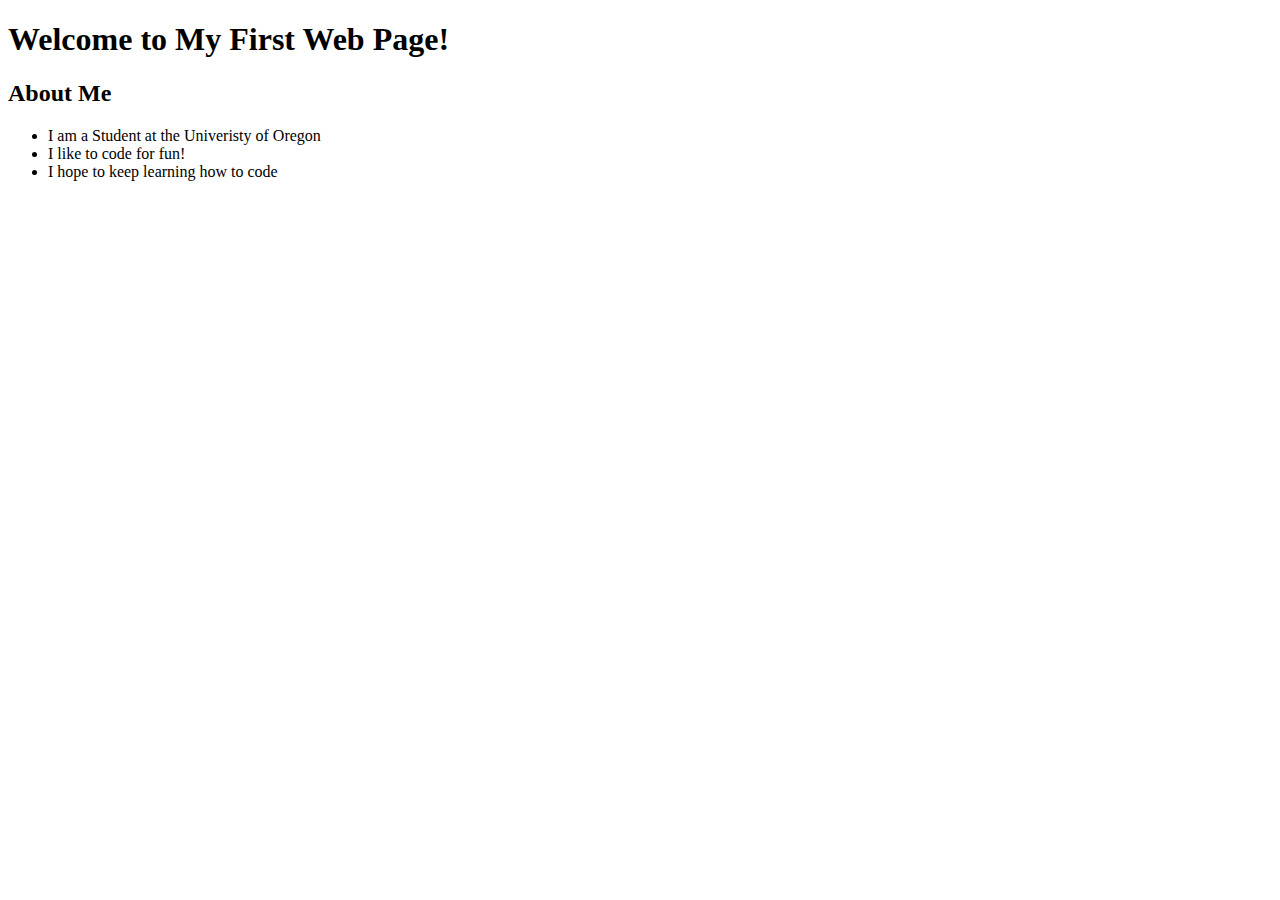
<file: HTML_Project/index.html>
<!DOCTYPE html>
<!-- The attribute lang="en" in an HTML document tells browsers and
 screen readers that the content is in English, which helps with
 pronunciation, translation, and language-specific formatting.-->
<html lang="en">
  <head>
    <meta charset="UTF-8" />
    <meta name="viewport" content="width=device-width, initial-scale=1.0" />
    <title>About Me</title>
  </head>
  <body>
    <h1>Welcome to My First Web Page!</h1>
    <h2>About Me</h2>
    <ul>
      <li>I am a Student at the Univeristy of Oregon</li>
      <li>I like to code for fun!</li>
      <li>I hope to keep learning how to code</li>
    </ul>
  </body>
</html>
</file>
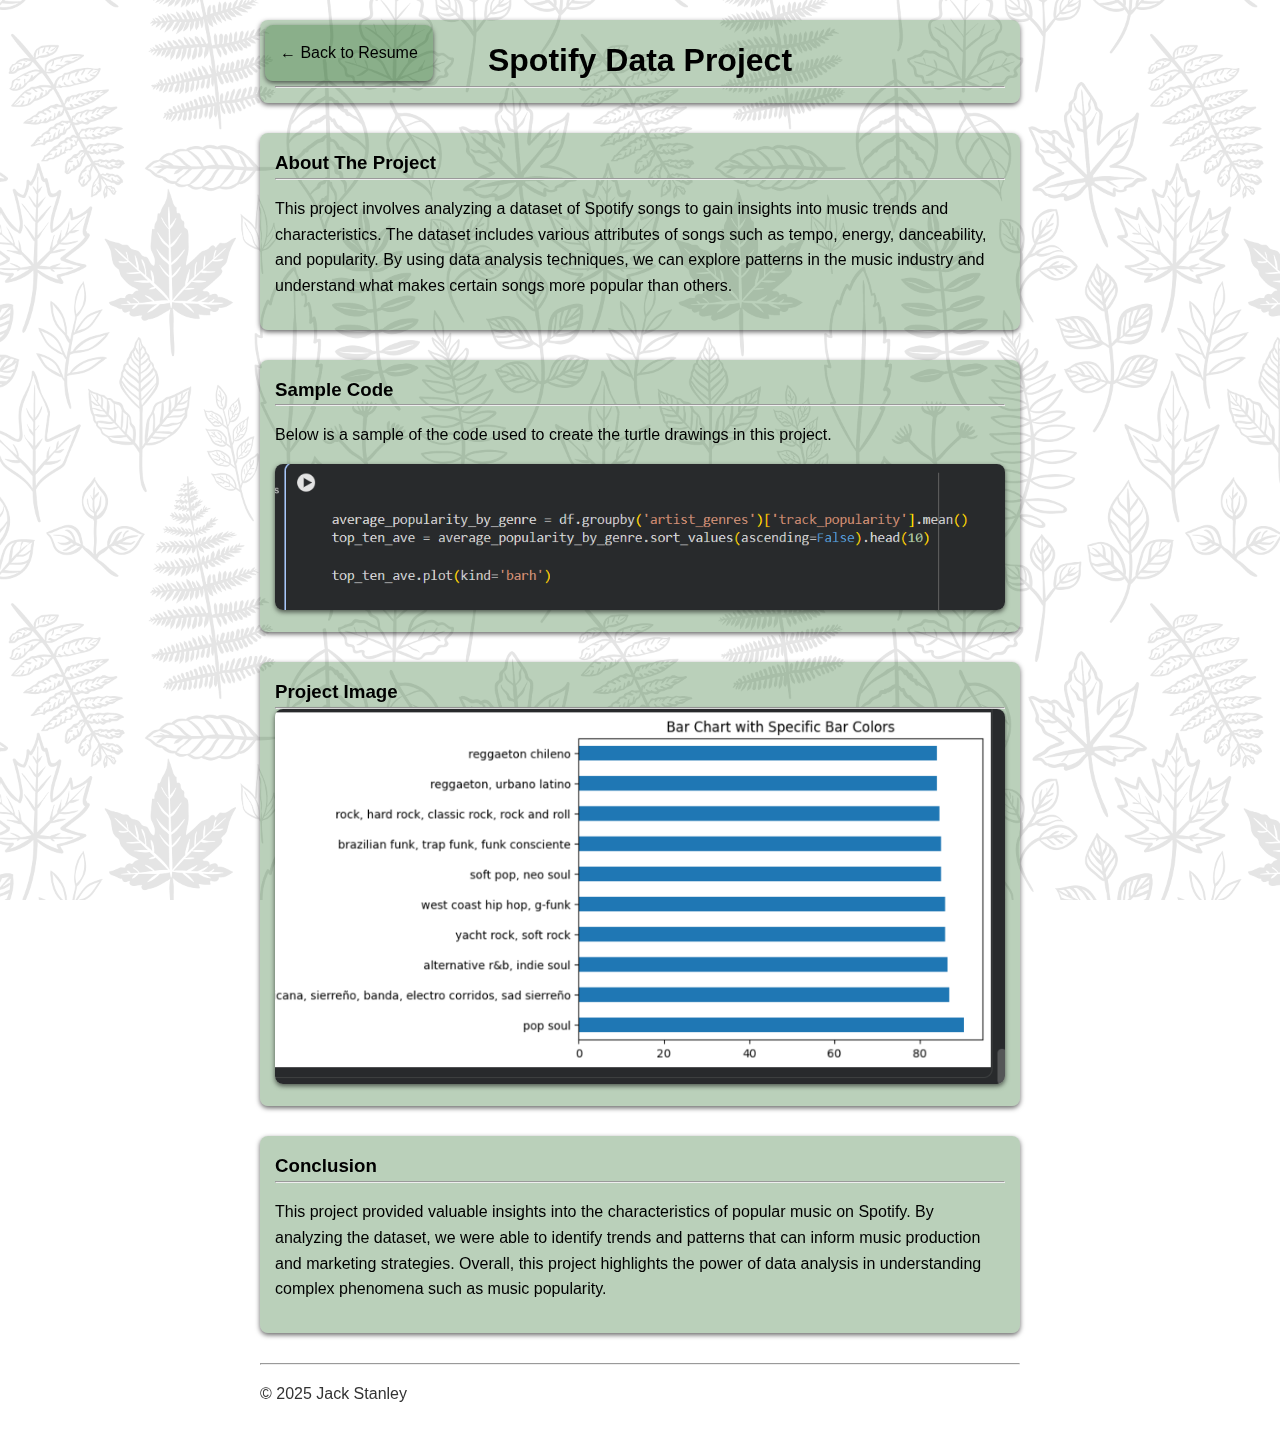
<file: Project_2.html>
<!DOCTYPE html>
<html>

    <head>
        <meta charset="UTF-8">
        <meta name="description" content="this is Jack Stanley's Resume page">
        <meta name="keywords" content="HTML, CSS, JavaScript">

        <meta name="author" content="Jack Stanley">
        <title> Jack Stanley's Project 2 </title>  
        <link rel="stylesheet" href="styles.css">
    </head>
        </section>
    <section class = "resume-return">
        <a href="project0.html"> &larr; Back to Resume </a>
    </section>

<header class = "turtle-section">
    <h1>Spotify Data Project</h1>
    <hr>
</header>
<!-- About The Project Section-->
    <section class = "turtle-section">
        <h3>About The Project</h3>
        <hr>
        <p>This project involves analyzing a dataset of Spotify songs to gain insights into music trends and characteristics. The dataset includes various attributes of songs such as tempo, energy, danceability, and popularity. By using data analysis techniques, we can explore patterns in the music industry and understand what makes certain songs more popular than others.


    </section>

<!-- Sample Code Image-->
    <section class="turtle-section"> 
        <h3>Sample Code</h3>
        <hr>
        <p> Below is a sample of the code used to create the turtle drawings in this project.
        </p>
        <img src="images/Project_6_img_2.png" class = "turtle_img" alt="Image Failed to Load">
    </section>

<!-- Project image section-->
    <section class="turtle-section">
        <h3> Project Image</h3>
        <hr>
        <img src="images/Project_6_img.png" class = "turtle_img" alt="Image Failed to Load">
    </section>
<!-- Footer Section-->
    <section class = "turtle-section">
        <h3> Conclusion</h3>
        <hr>
        <p> This project provided valuable insights into the characteristics of popular music on Spotify. By analyzing the dataset, we were able to identify trends and patterns that can inform music production and marketing strategies. Overall, this project highlights the power of data analysis in understanding complex phenomena such as music popularity.
        </p>
        
    </section>







<!--footer copyright and name -->
    <footer>
        <hr>
        <p> &copy; 2025 Jack Stanley </p>

</html>
</file>
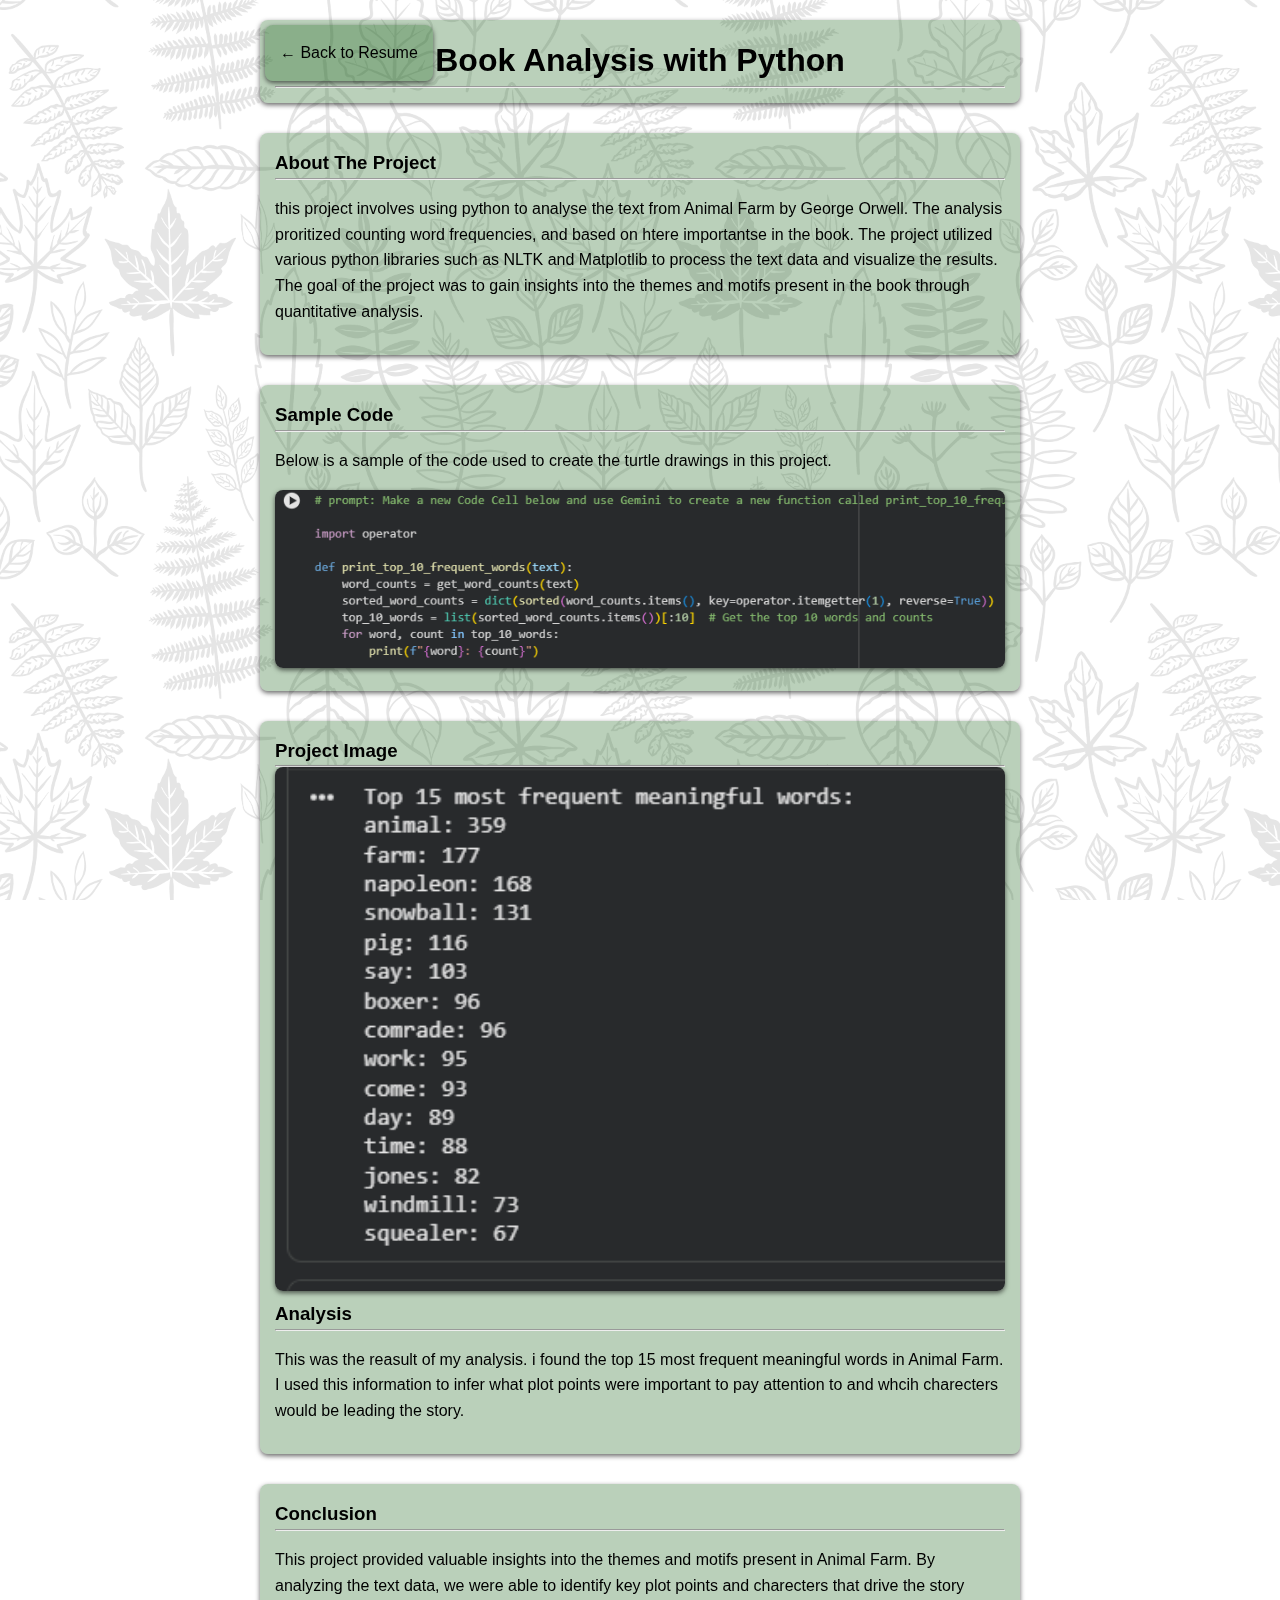
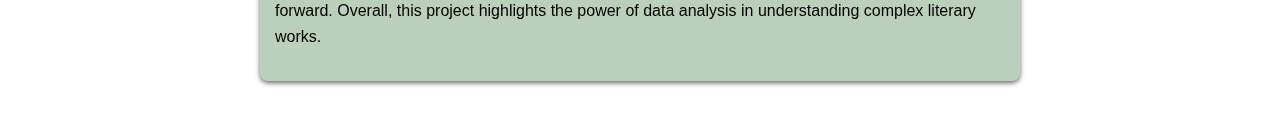
<file: Project_3.html>
<!DOCTYPE html>
<html>

    <head>
        <meta charset="UTF-8">
        <meta name="description" content="this is Jack Stanley's Resume page">
        <meta name="keywords" content="HTML, CSS, JavaScript">

        <meta name="author" content="Jack Stanley">
        <title> Jack Stanley's Project 3</title>  
        <link rel="stylesheet" href="styles.css">
    </head>
        </section>
    <section class = "resume-return">
        <a href="project0.html"> &larr; Back to Resume </a>
    </section>


<header class = "turtle-section">
    <h1>Book Analysis with Python</h1>
    <hr>
</header>
<!-- About The Project Section-->
    <section class = "turtle-section">
        <h3>About The Project</h3>
        <hr>
        <p>this project involves using python to analyse the text from Animal Farm by George Orwell. The analysis proritized counting word frequencies, and based on htere importantse in the book. The project utilized various python libraries such as NLTK and Matplotlib to process the text data and visualize the results. The goal of the project was to gain insights into the themes and motifs present in the book through quantitative analysis.
    </section>

<!-- Sample Code Image-->
    <section class="turtle-section"> 
        <h3>Sample Code</h3>
        <hr>
        <p> Below is a sample of the code used to create the turtle drawings in this project.
        </p>
        <img src="images/CS_Project_img_11.png" class = "turtle_img" alt="Image Failed to Load">
    </section>

<!-- Project image section-->
    <section class="turtle-section">
        <h3> Project Image</h3>
        <hr>
        <img src="images/CS_Project_img_10.png" class = "turtle_img" alt="Image Failed to Load">
        <h3>Analysis</h3>
        <hr>
        <p> This was the reasult of my analysis. i found the top 15 most frequent meaningful words in Animal Farm. I used this information to infer what plot points were important to pay attention to and whcih charecters would be leading the story. </p>
    </section>
<!-- Footer Section-->
    <section class = "turtle-section">
        <h3> Conclusion</h3>
        <hr>
        <p> This project provided valuable insights into the themes and motifs present in Animal Farm. By analyzing the text data, we were able to identify key plot points and charecters that drive the story forward. Overall, this project highlights the power of data analysis in understanding complex literary works.
        
    </section>




</html>
</file>
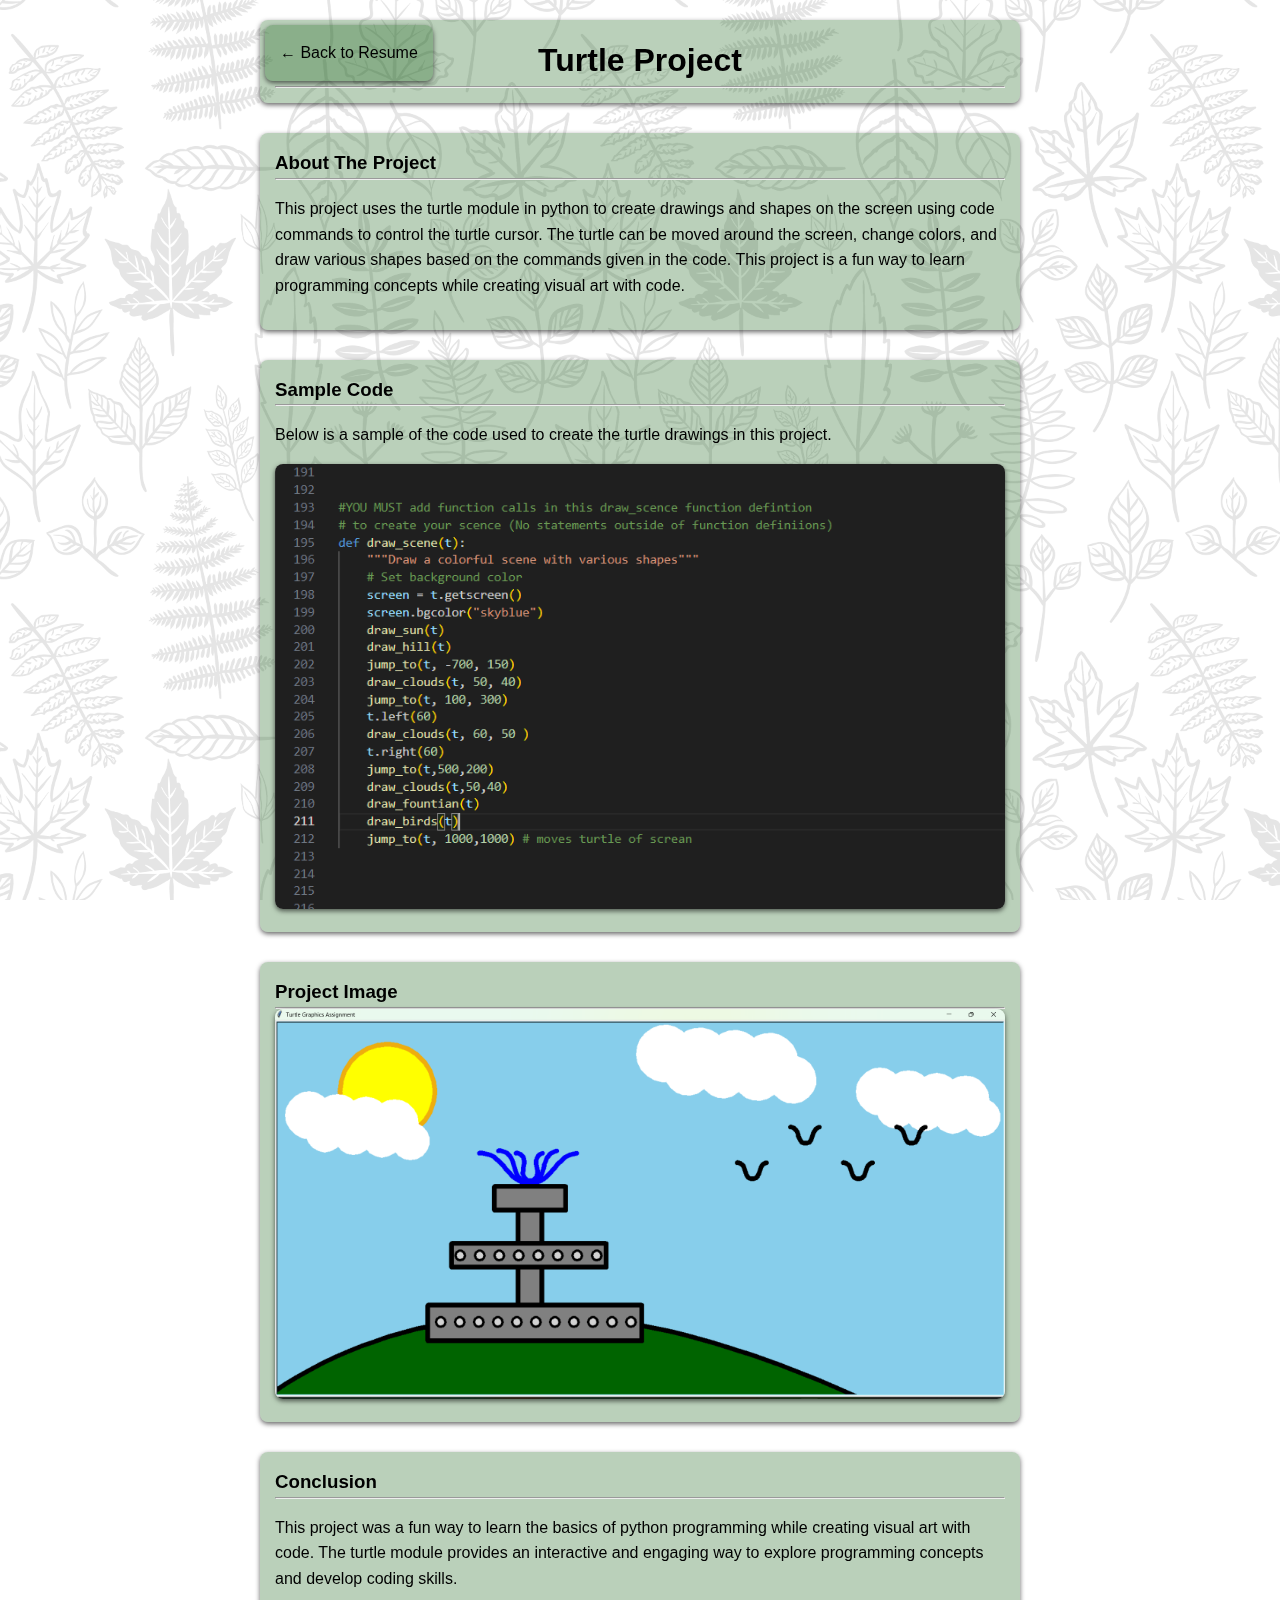
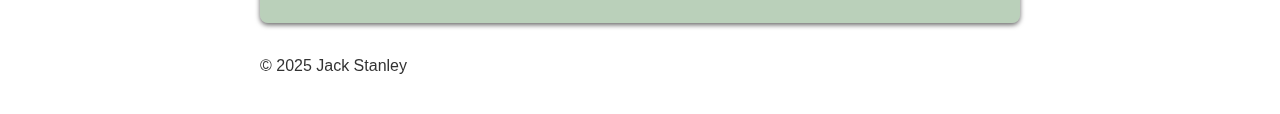
<file: turtle_project.html>
<!DOCTYPE html>
<html>

    <head>
        <meta charset="UTF-8">
        <meta name="description" content="this is Jack Stanley's Resume page">
        <meta name="keywords" content="HTML, CSS, JavaScript">

        <meta name="author" content="Jack Stanley">
        <title>Jack Stanley's Resume</title>  
        <link rel="stylesheet" href="styles.css">
    </head>
<header class="turtle-section">

    <h1>Turtle Project</h1>
    <hr>
</header>
<!-- About The Project Section-->
    <section class = "turtle-section">
        <h3>About The Project</h3>
        <hr>
        <p>This project uses the turtle module in python to create drawings and shapes on the screen using code commands to control the turtle cursor. The turtle can be moved around the screen, change colors, and draw various shapes based on the commands given in the code. This project is a fun way to learn programming concepts while creating visual art with code.
        </p>


    </section>

<!-- Sample Code Image-->
    <section class="turtle-section"> 
        <h3>Sample Code</h3>
        <hr>
        <p> Below is a sample of the code used to create the turtle drawings in this project.
        </p>
        <img src="images/Turtle_code_img.png" class = "turtle_img" alt="Image Failed to Load">
    </section>

<!-- Project image section-->
    <section class="turtle-section">
        <h3> Project Image</h3>
        <hr>
        <img src="images/Turtle_project_3_img.png" class = "turtle_img" alt="Image Failed to Load">
    </section>
<!-- Footer Section-->
    <section class = "turtle-section">
        <h3> Conclusion</h3>
        <hr>
        <p> This project was a fun way to learn the basics of python programming while creating visual art with code. The turtle module provides an interactive and engaging way to explore programming concepts and develop coding skills.
        </p>
        
    </section>
    <section class = "resume-return">
        <a href="index.html"> &larr; Back to Resume </a>
    </section>

    
    <footer>
        <p>  &copy; 2025 Jack Stanley </p>
    </footer>
</html>
</file>
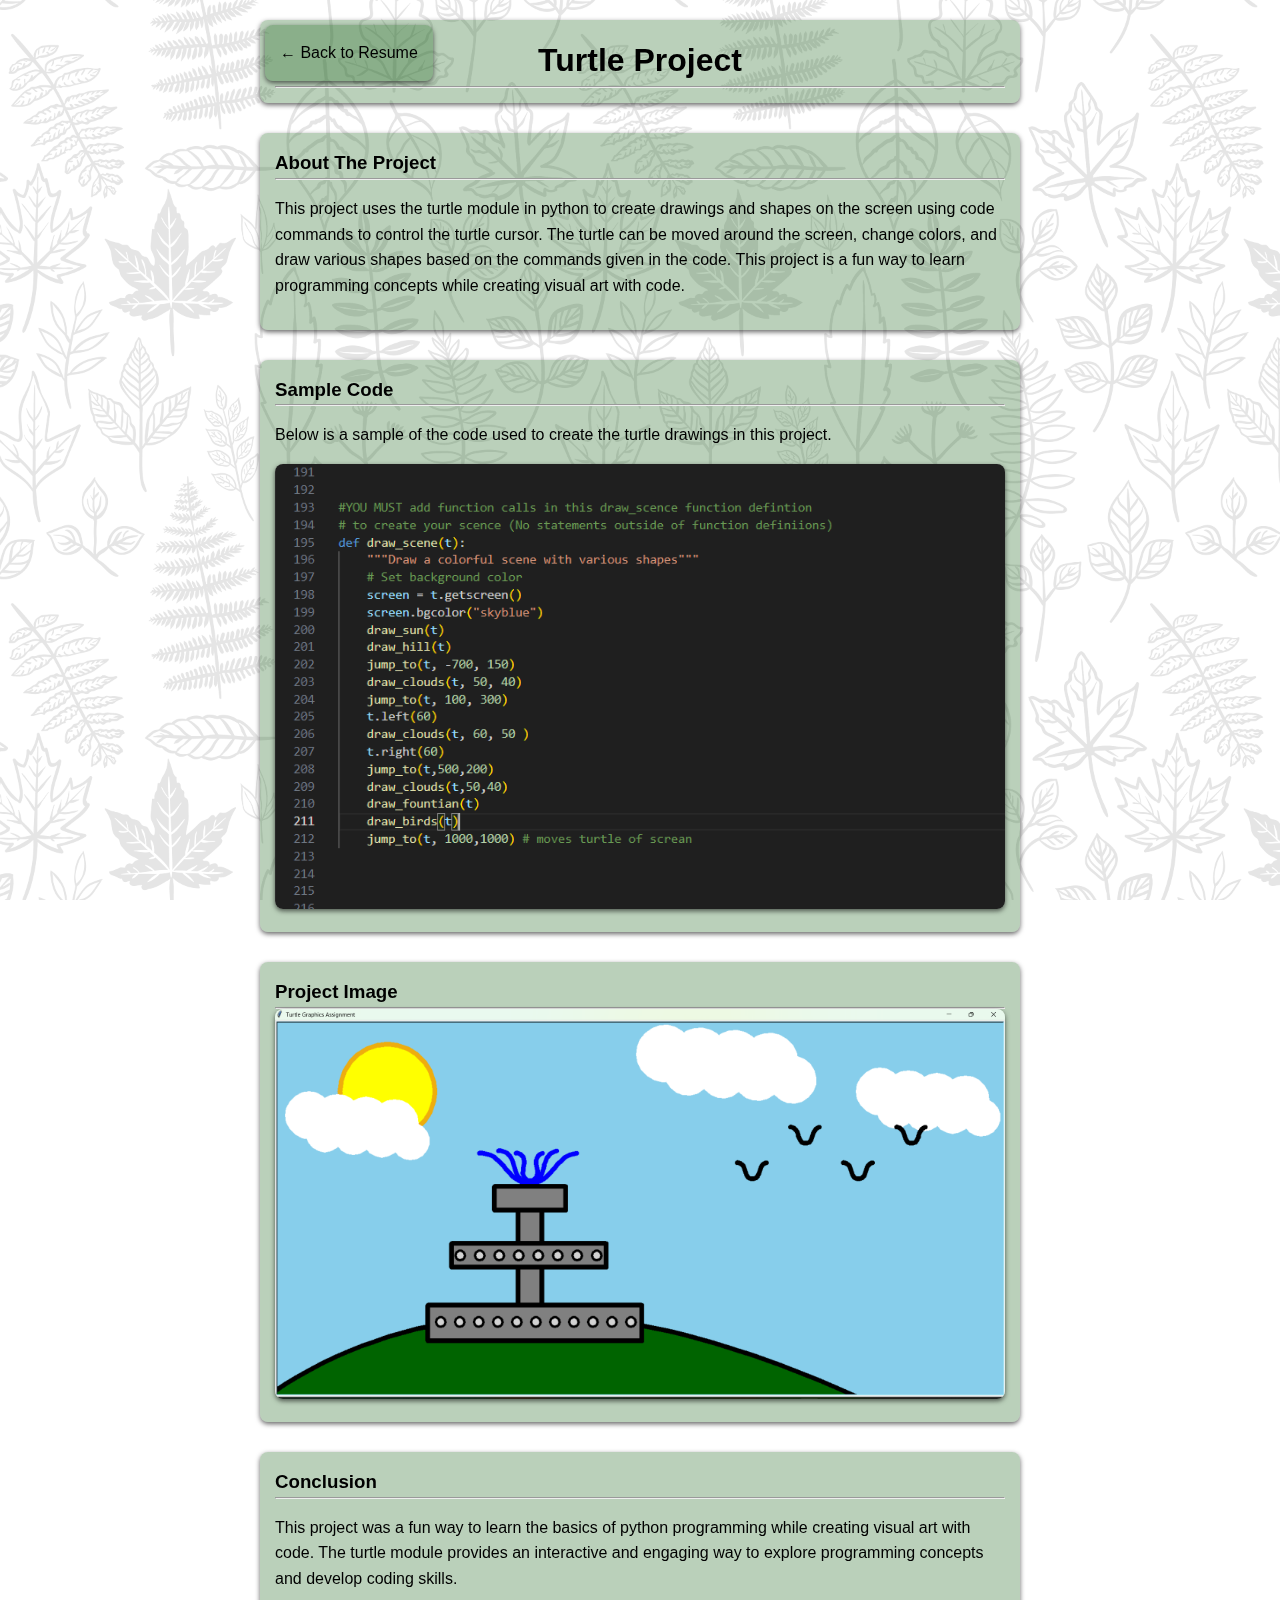
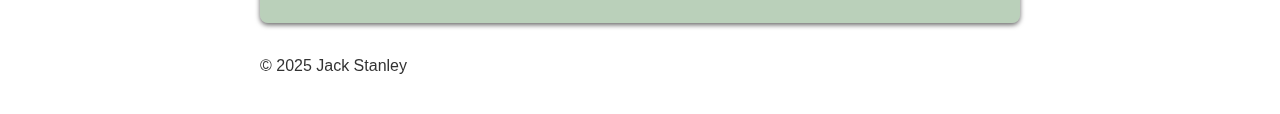
<file: HTML_Project/turtle_project.html>
<!DOCTYPE html>
<html>

    <head>
        <meta charset="UTF-8">
        <meta name="description" content="this is Jack Stanley's Resume page">
        <meta name="keywords" content="HTML, CSS, JavaScript">

        <meta name="author" content="Jack Stanley">
        <title>Jack Stanley's Resume</title>  
        <link rel="stylesheet" href="styles.css">
    </head>
<header class="turtle-section">

    <h1>Turtle Project</h1>
    <hr>
</header>
<!-- About The Project Section-->
    <section class = "turtle-section">
        <h3>About The Project</h3>
        <hr>
        <p>This project uses the turtle module in python to create drawings and shapes on the screen using code commands to control the turtle cursor. The turtle can be moved around the screen, change colors, and draw various shapes based on the commands given in the code. This project is a fun way to learn programming concepts while creating visual art with code.
        </p>


    </section>

<!-- Sample Code Image-->
    <section class="turtle-section"> 
        <h3>Sample Code</h3>
        <hr>
        <p> Below is a sample of the code used to create the turtle drawings in this project.
        </p>
        <img src="images/Turtle_code_img.png" class = "turtle_img" alt="Image Failed to Load">
    </section>

<!-- Project image section-->
    <section class="turtle-section">
        <h3> Project Image</h3>
        <hr>
        <img src="images/Turtle_project_3_img.png" class = "turtle_img" alt="Image Failed to Load">
    </section>
<!-- Footer Section-->
    <section class = "turtle-section">
        <h3> Conclusion</h3>
        <hr>
        <p> This project was a fun way to learn the basics of python programming while creating visual art with code. The turtle module provides an interactive and engaging way to explore programming concepts and develop coding skills.
        </p>
        
    </section>
    <section class = "resume-return">
        <a href="project0.html"> &larr; Back to Resume </a>
    </section>

    
    <footer>
        <p>  &copy; 2025 Jack Stanley </p>
    </footer>
</html>
</file>
<file: styles.css>
/* Jack Stanley */
/* please make sure you change the name of this file to styles.css */




/* Global Styles */
* {
    margin: 0;
    padding: 0;
    box-sizing: border-box;
}

body {
    font-family: 'Segoe UI', Tahoma, Geneva, Verdana, sans-serif;
    line-height: 1.6;
    color: #333;
    max-width: 800px;
    margin: 0 auto;
    padding: 20px;
    position: relative;
}
header {
    text-align: center;
    margin-bottom: 30px;
}
p {
    display: block;
    margin-block-start: 1em;
    margin-block-end: 1em;
    margin-inline-start: 0px;
    margin-inline-end: 0px;
    unicode-bidi: isolate;
}
li {
    flex: 1 1;
    background-color: #e7f2fa;
    padding: 8px 15px;
    border-radius: 20px;
    border: 1px solid #b3d7ea;
    list-style-type: none;
}
section {
    margin-bottom: 30px;
    padding: 15px;
    background-color: rgba(255, 255, 255, 0.8);
    border-radius: 8px;
    box-shadow: 0 2px 5px rgba(0, 0, 0, 0.6);
}
ol {
    margin-left: 20px;
    margin-bottom: 20px;
    list-style-type: none;
    margin-left: 0;
    display: flex;
    flex-wrap: wrap;
    gap: 5px;
}
.profile-image {
    width: 150px;
    height: 150px;
    border-radius: 50%;
    object-fit: cover;
    border: 3px solid #333;
    margin-bottom: 10px;
}
a {
    color: rgb(0, 0, 0);
    text-decoration: none;
}
.turtle-section {
    margin-bottom: 30px;
    padding: 15px;
    background-color: rgba(25, 100, 25, 0.3);
    border-radius: 8px;
    box-shadow: 0 2px 5px rgba(0, 0, 0, 0.6);
    color: rgb(0, 0, 0);
    text-decoration: none; 
}
.turtle_img {
    width: 100%;
    height: auto;
    border-radius: 8px;
    box-shadow: 0 2px 5px rgba(0, 0, 0, 0.6);
}   

.resume-return {
        position: absolute;
        top: 25px;
        left: 25px;
    margin-bottom: 30px;
    padding: 15px;
    background-color: rgba(25, 100, 25, 0.3);
    border-radius: 8px;
    box-shadow: 0 2px 5px rgba(0, 0, 0, 0.6);
    color: rgb(0, 0, 0);
    text-decoration: none;

     
}



/* Background Image with Transparency */
/* need position: fixed; and top: 0; left: 0; */
body:before {
    content: "";
    position: fixed;
    top: 0;
    left: 0;
    width: 100%;
    height: 100%;
    background-image: url('images/project_background_use.png'); /* Replace with your image path */
    background-size: cover;
    background-position: center;
    opacity: 0.1;
    z-index: -1;
}
</file>
<file: HTML_Project/styles.css>
/* Jack Stanley */
/* please make sure you change the name of this file to styles.css */




/* Global Styles */
* {
    margin: 0;
    padding: 0;
    box-sizing: border-box;
}

body {
    font-family: 'Segoe UI', Tahoma, Geneva, Verdana, sans-serif;
    line-height: 1.6;
    color: #333;
    max-width: 800px;
    margin: 0 auto;
    padding: 20px;
    position: relative;
}
header {
    text-align: center;
    margin-bottom: 30px;
}
p {
    display: block;
    margin-block-start: 1em;
    margin-block-end: 1em;
    margin-inline-start: 0px;
    margin-inline-end: 0px;
    unicode-bidi: isolate;
}
li {
    flex: 1 1;
    background-color: #e7f2fa;
    padding: 8px 15px;
    border-radius: 20px;
    border: 1px solid #b3d7ea;
    list-style-type: none;
}
section {
    margin-bottom: 30px;
    padding: 15px;
    background-color: rgba(255, 255, 255, 0.8);
    border-radius: 8px;
    box-shadow: 0 2px 5px rgba(0, 0, 0, 0.6);
}
ol {
    margin-left: 20px;
    margin-bottom: 20px;
    list-style-type: none;
    margin-left: 0;
    display: flex;
    flex-wrap: wrap;
    gap: 5px;
}
.profile-image {
    width: 150px;
    height: 150px;
    border-radius: 50%;
    object-fit: cover;
    border: 3px solid #333;
    margin-bottom: 10px;
}
a {
    color: rgb(0, 0, 0);
    text-decoration: none;
}
.turtle-section {
    margin-bottom: 30px;
    padding: 15px;
    background-color: rgba(25, 100, 25, 0.3);
    border-radius: 8px;
    box-shadow: 0 2px 5px rgba(0, 0, 0, 0.6);
    color: rgb(0, 0, 0);
    text-decoration: none; 
}
.turtle_img {
    width: 100%;
    height: auto;
    border-radius: 8px;
    box-shadow: 0 2px 5px rgba(0, 0, 0, 0.6);
}   

.resume-return {
        position: absolute;
        top: 25px;
        left: 25px;
    margin-bottom: 30px;
    padding: 15px;
    background-color: rgba(25, 100, 25, 0.3);
    border-radius: 8px;
    box-shadow: 0 2px 5px rgba(0, 0, 0, 0.6);
    color: rgb(0, 0, 0);
    text-decoration: none;

     
}



/* Background Image with Transparency */
/* need position: fixed; and top: 0; left: 0; */
body:before {
    content: "";
    position: fixed;
    top: 0;
    left: 0;
    width: 100%;
    height: 100%;
    background-image: url('images/project_background_use.png'); /* Replace with your image path */
    background-size: cover;
    background-position: center;
    opacity: 0.1;
    z-index: -1;
}
</file>
